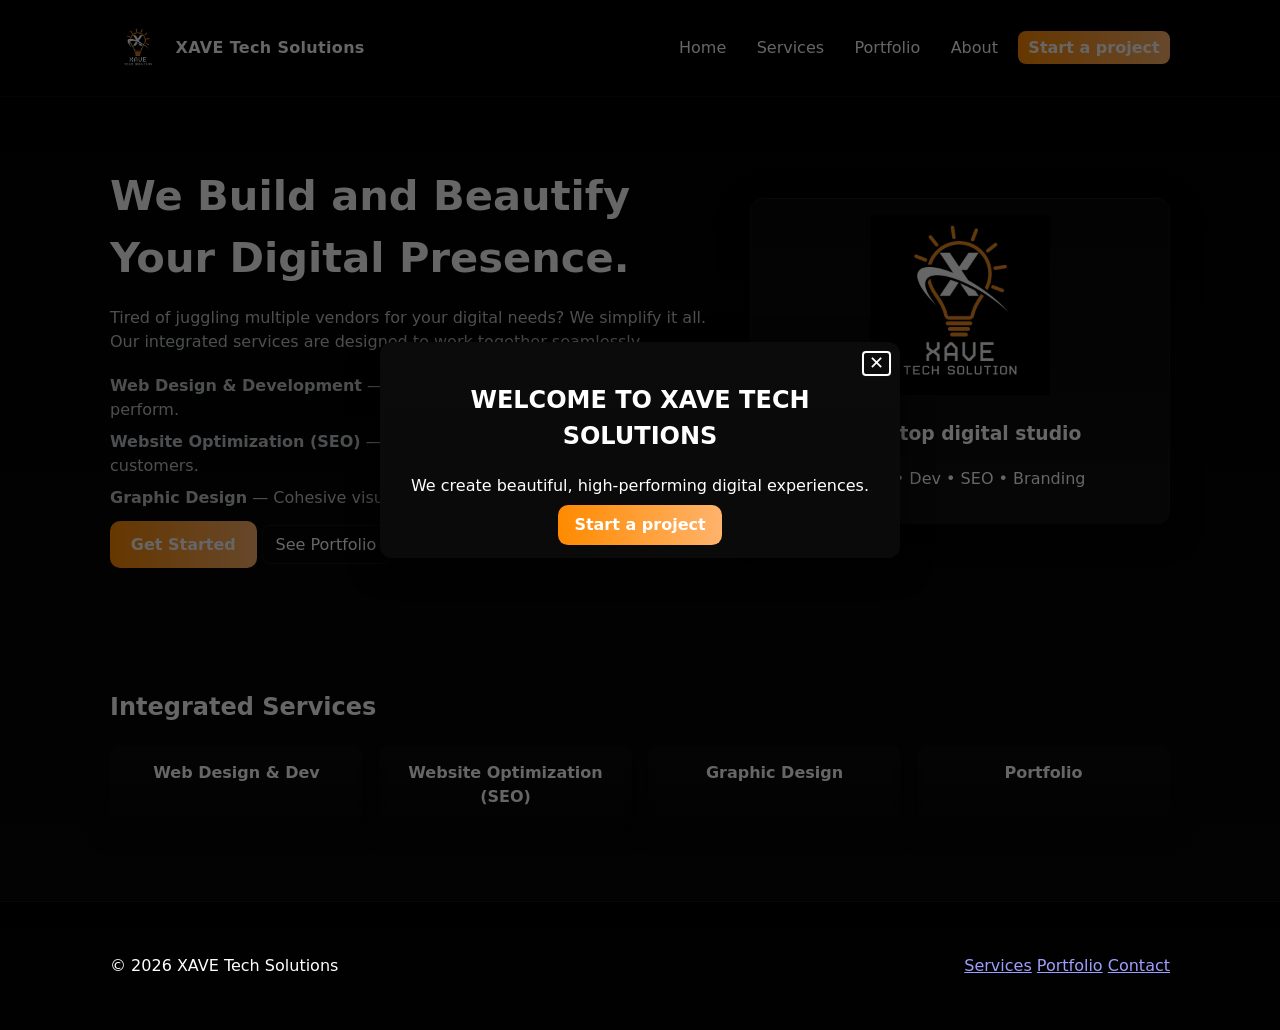
<file: XAVE/index.html>
<!doctype html>
<html lang="en">
<head>
  <meta charset="utf-8" />
  <meta name="viewport" content="width=device-width,initial-scale=1" />
  <title>XAVE Tech Solutions — Home</title>
  <link rel="stylesheet" href="styles.css">
  <meta name="description" content="XAVE Tech Solutions — We Build and Beautify Your Digital Presence">
</head>
<body>
  <header class="site-header">
    <div class="container header-inner">
      <a class="brand" href="index.html" aria-label="Xave Tech Solutions">
        <img src="assets/logo.png" alt="Xave Tech Solutions logo" class="logo-img" width="56" height="56">
        <span class="brand-text">XAVE Tech Solutions</span>
      </a>

      <nav class="main-nav" aria-label="Main">
        <button class="nav-toggle" aria-expanded="false" aria-controls="primary-nav">☰</button>
        <ul id="primary-nav" class="nav-list">
          <li><a href="index.html">Home</a></li>
          <li><a href="services.html">Services</a></li>
          <li><a href="portfolio.html">Portfolio</a></li>
          <li><a href="about.html">About</a></li>
          <li><a href="contact.html" class="btn-primary nav-contact">Start a project</a></li>
        </ul>
      </nav>
    </div>
  </header>

  <main id="main">
    <section class="hero hero-home">
      <div class="container hero-inner">
        <div class="hero-left">
          <h1>We Build and Beautify Your Digital Presence.</h1>
          <p class="lead">
            Tired of juggling multiple vendors for your digital needs? We simplify it all. Our integrated services are designed to work together seamlessly.
          </p>

          <ul class="features">
            <li><strong>Web Design &amp; Development</strong> — Fast, responsive, beautiful websites that perform.</li>
            <li><strong>Website Optimization (SEO)</strong> — Rank higher and attract your ideal customers.</li>
            <li><strong>Graphic Design</strong> — Cohesive visual identity across print & digital.</li>
          </ul>

          <div class="hero-cta">
            <a href="contact.html" class="btn-primary large">Get Started</a>
            <a href="portfolio.html" class="btn-secondary">See Portfolio</a>
          </div>
        </div>

        <div class="hero-right">
          <div class="device-card">
            <img src="assets/logo.png" alt="Xave logo mock" loading="lazy">
            <div class="device-overlay">
              <h3>One-stop digital studio</h3>
              <p>Design • Dev • SEO • Branding</p>
            </div>
          </div>
        </div>
      </div>
    </section>

    <section class="quick-links">
      <div class="container">
        <h2>Integrated Services</h2>
        <div class="links-grid">
          <a class="service-card" href="services.html#web">Web Design &amp; Dev</a>
          <a class="service-card" href="services.html#seo">Website Optimization (SEO)</a>
          <a class="service-card" href="services.html#graphic">Graphic Design</a>
          <a class="service-card" href="portfolio.html">Portfolio</a>
        </div>
      </div>
    </section>
  </main>

  <footer class="site-footer">
    <div class="container footer-inner">
      <p>&copy; <span id="year"></span> XAVE Tech Solutions</p>
      <nav class="footer-nav">
        <a href="services.html">Services</a>
        <a href="portfolio.html">Portfolio</a>
        <a href="contact.html">Contact</a>
      </nav>
    </div>
  </footer>

  <div id="welcome-modal" class="modal" role="dialog" aria-modal="true" aria-labelledby="welcome-title" hidden>
    <div class="modal-inner">
      <button class="modal-close" aria-label="Close welcome">✕</button>
      <h2 id="welcome-title">WELCOME TO XAVE TECH SOLUTIONS</h2>
      <p>We create beautiful, high-performing digital experiences.</p>
      <a href="contact.html" class="btn-primary">Start a project</a>
    </div>
  </div>

  <div id="overlay" class="overlay" hidden></div>

  <script src="script.js" defer></script>
</body>
</html>
</file>
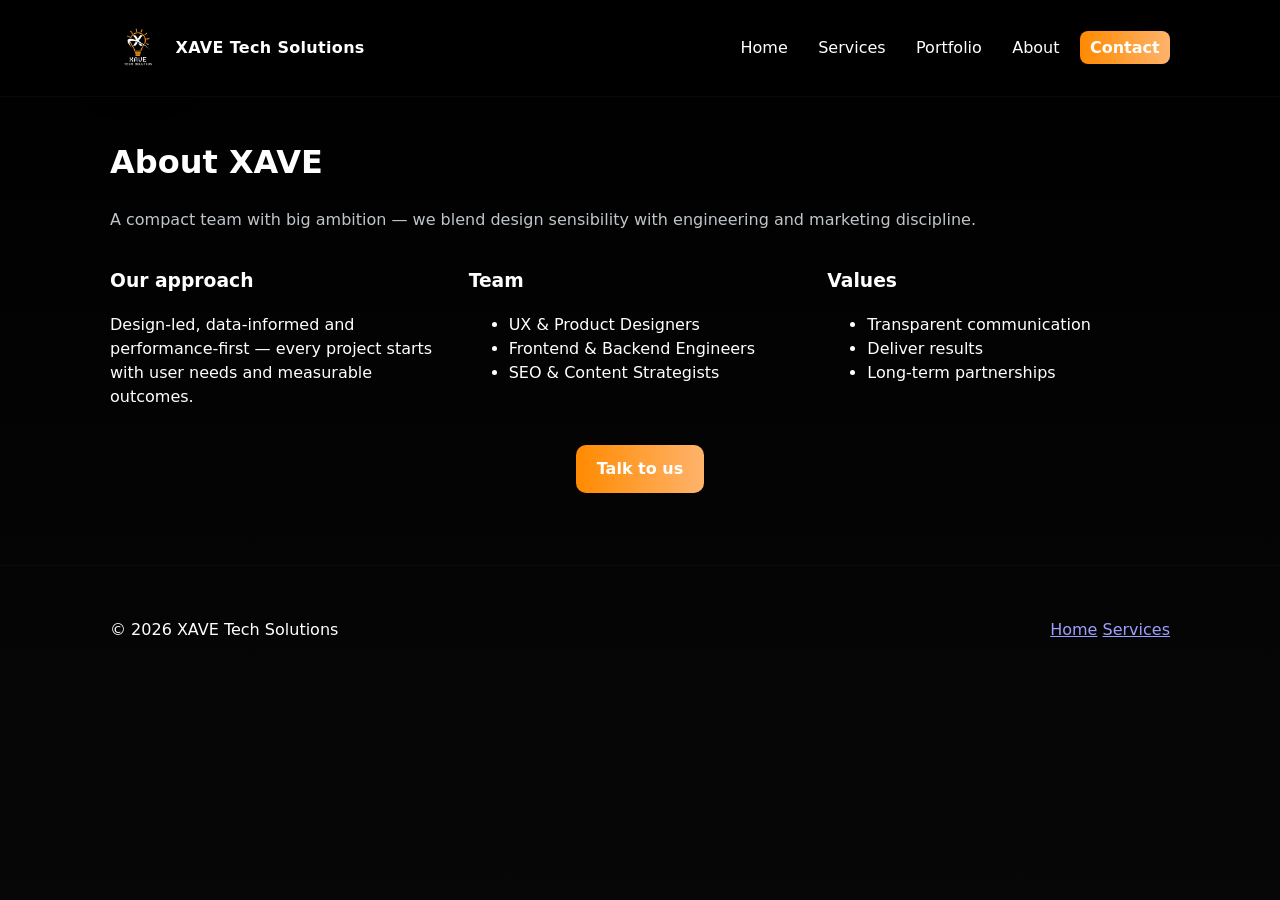
<file: XAVE/about.html>
<!doctype html>
<html lang="en">
<head>
  <meta charset="utf-8" />
  <meta name="viewport" content="width=device-width,initial-scale=1" />
  <title>About — XAVE Tech Solutions</title>
  <link rel="stylesheet" href="styles.css">
</head>
<body>
  <header class="site-header">
    <div class="container header-inner">
      <a class="brand" href="index.html">
        <img src="assets/logo.png" alt="" class="logo-img" width="56" height="56">
        <span class="brand-text">XAVE Tech Solutions</span>
      </a>

      <nav class="main-nav" aria-label="Main">
        <button class="nav-toggle" aria-expanded="false" aria-controls="primary-nav">☰</button>
        <ul id="primary-nav" class="nav-list">
          <li><a href="index.html">Home</a></li>
          <li><a href="services.html">Services</a></li>
          <li><a href="portfolio.html">Portfolio</a></li>
          <li><a href="about.html">About</a></li>
          <li><a href="contact.html" class="btn-primary nav-contact">Contact</a></li>
        </ul>
      </nav>
    </div>
  </header>

  <main class="container about-page">
    <h1>About XAVE</h1>
    <p class="section-lead">A compact team with big ambition — we blend design sensibility with engineering and marketing discipline.</p>

    <div class="about-grid">
      <section>
        <h3>Our approach</h3>
        <p>Design-led, data-informed and performance-first — every project starts with user needs and measurable outcomes.</p>
      </section>

      <section>
        <h3>Team</h3>
        <ul>
          <li>UX & Product Designers</li>
          <li>Frontend & Backend Engineers</li>
          <li>SEO & Content Strategists</li>
        </ul>
      </section>

      <section>
        <h3>Values</h3>
        <ul>
          <li>Transparent communication</li>
          <li>Deliver results</li>
          <li>Long-term partnerships</li>
        </ul>
      </section>
    </div>

    <div class="page-cta">
      <a href="contact.html" class="btn-primary large">Talk to us</a>
    </div>
  </main>

  <footer class="site-footer">
    <div class="container footer-inner">
      <p>&copy; <span id="year-4"></span> XAVE Tech Solutions</p>
      <nav class="footer-nav">
        <a href="index.html">Home</a>
        <a href="services.html">Services</a>
      </nav>
    </div>
  </footer>

  <script src="script.js" defer></script>
</body>
</html>
</file>
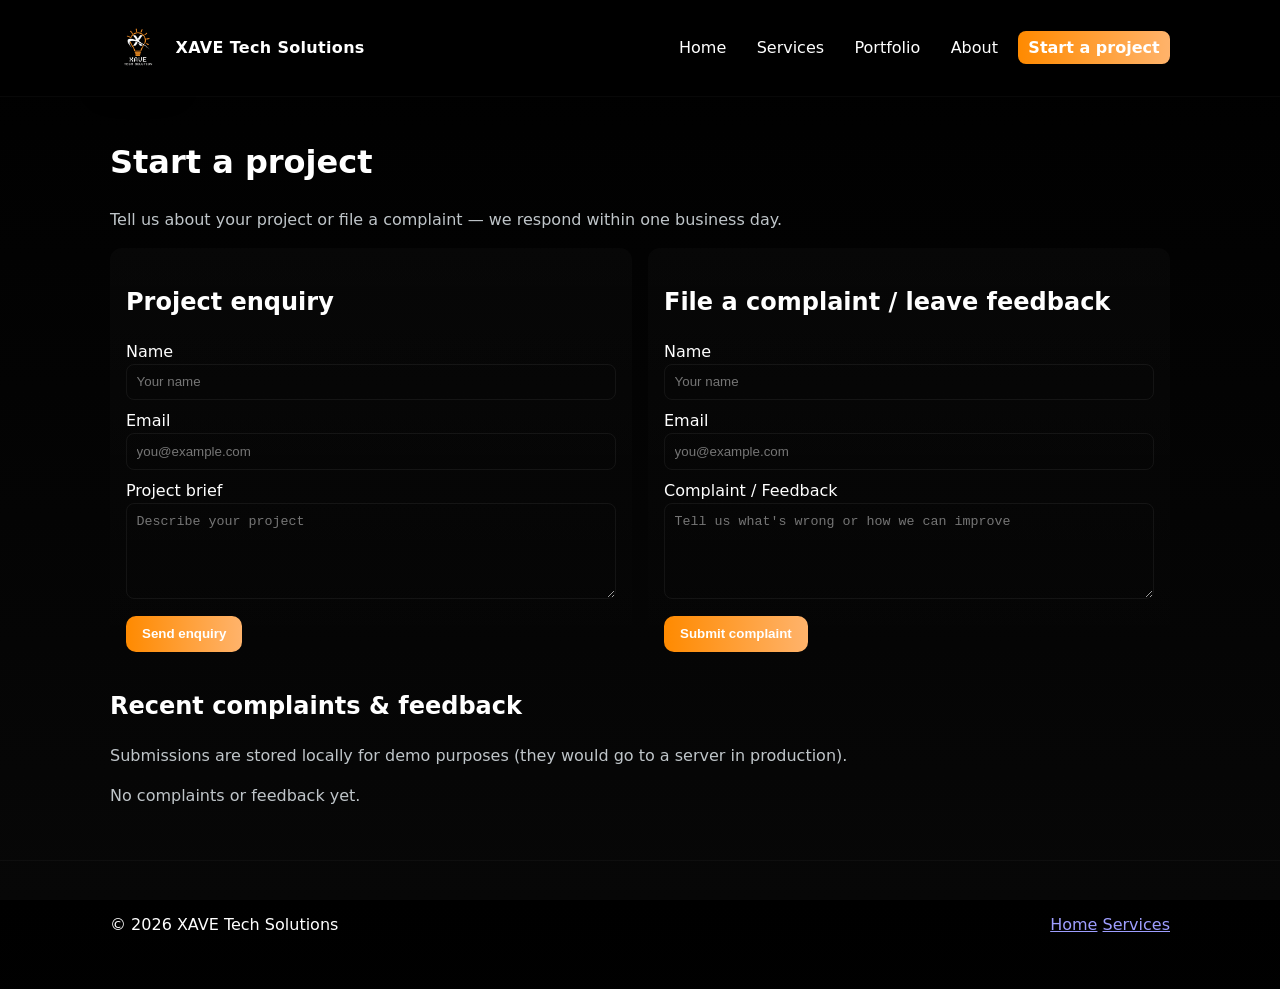
<file: XAVE/contact.html>
<!doctype html>
<html lang="en">
<head>
  <meta charset="utf-8" />
  <meta name="viewport" content="width=device-width,initial-scale=1" />
  <title>Start a project — XAVE Tech Solutions</title>
  <link rel="stylesheet" href="styles.css">
</head>
<body>
  <header class="site-header">
    <div class="container header-inner">
      <a class="brand" href="index.html">
        <img src="assets/logo.png" alt="" class="logo-img" width="56" height="56">
        <span class="brand-text">XAVE Tech Solutions</span>
      </a>

      <nav class="main-nav" aria-label="Main">
        <button class="nav-toggle" aria-expanded="false" aria-controls="primary-nav">☰</button>
        <ul id="primary-nav" class="nav-list">
          <li><a href="index.html">Home</a></li>
          <li><a href="services.html">Services</a></li>
          <li><a href="portfolio.html">Portfolio</a></li>
          <li><a href="about.html">About</a></li>
          <li><a href="contact.html" class="btn-primary nav-contact">Start a project</a></li>
        </ul>
      </nav>
    </div>
  </header>

  <main class="container contact-page">
    <h1>Start a project</h1>
    <p class="section-lead">Tell us about your project or file a complaint — we respond within one business day.</p>

    <section class="contact-forms">
      <form id="contact-form-page" class="contact-form" novalidate>
        <h2>Project enquiry</h2>
        <label>
          <span>Name</span>
          <input type="text" name="name" required minlength="2" placeholder="Your name">
        </label>
        <label>
          <span>Email</span>
          <input type="email" name="email" required placeholder="you@example.com">
        </label>
        <label>
          <span>Project brief</span>
          <textarea name="message" rows="5" required placeholder="Describe your project"></textarea>
        </label>
        <div class="form-actions">
          <button type="submit" class="btn-primary">Send enquiry</button>
          <div id="contact-status" role="status" aria-live="polite" hidden></div>
        </div>
      </form>

      <form id="complaint-form" class="contact-form" novalidate>
        <h2>File a complaint / leave feedback</h2>
        <label>
          <span>Name</span>
          <input type="text" name="cname" required placeholder="Your name">
        </label>
        <label>
          <span>Email</span>
          <input type="email" name="cemail" required placeholder="you@example.com">
        </label>
        <label>
          <span>Complaint / Feedback</span>
          <textarea name="cmessage" rows="5" required placeholder="Tell us what's wrong or how we can improve"></textarea>
        </label>
        <div class="form-actions">
          <button type="submit" class="btn-primary">Submit complaint</button>
          <div id="complaint-status" role="status" aria-live="polite" hidden></div>
        </div>
      </form>
    </section>

    <section class="reviews">
      <h2>Recent complaints & feedback</h2>
      <p class="muted">Submissions are stored locally for demo purposes (they would go to a server in production).</p>
      <ul id="reviews-list" class="reviews-list" aria-live="polite"></ul>
    </section>
  </main>

  <footer class="site-footer">
    <div class="container footer-inner">
      <p>&copy; <span id="year-5"></span> XAVE Tech Solutions</p>
      <nav class="footer-nav">
        <a href="index.html">Home</a>
        <a href="services.html">Services</a>
      </nav>
    </div>
  </footer>

  <script src="script.js" defer></script>
</body>
</html>
</file>
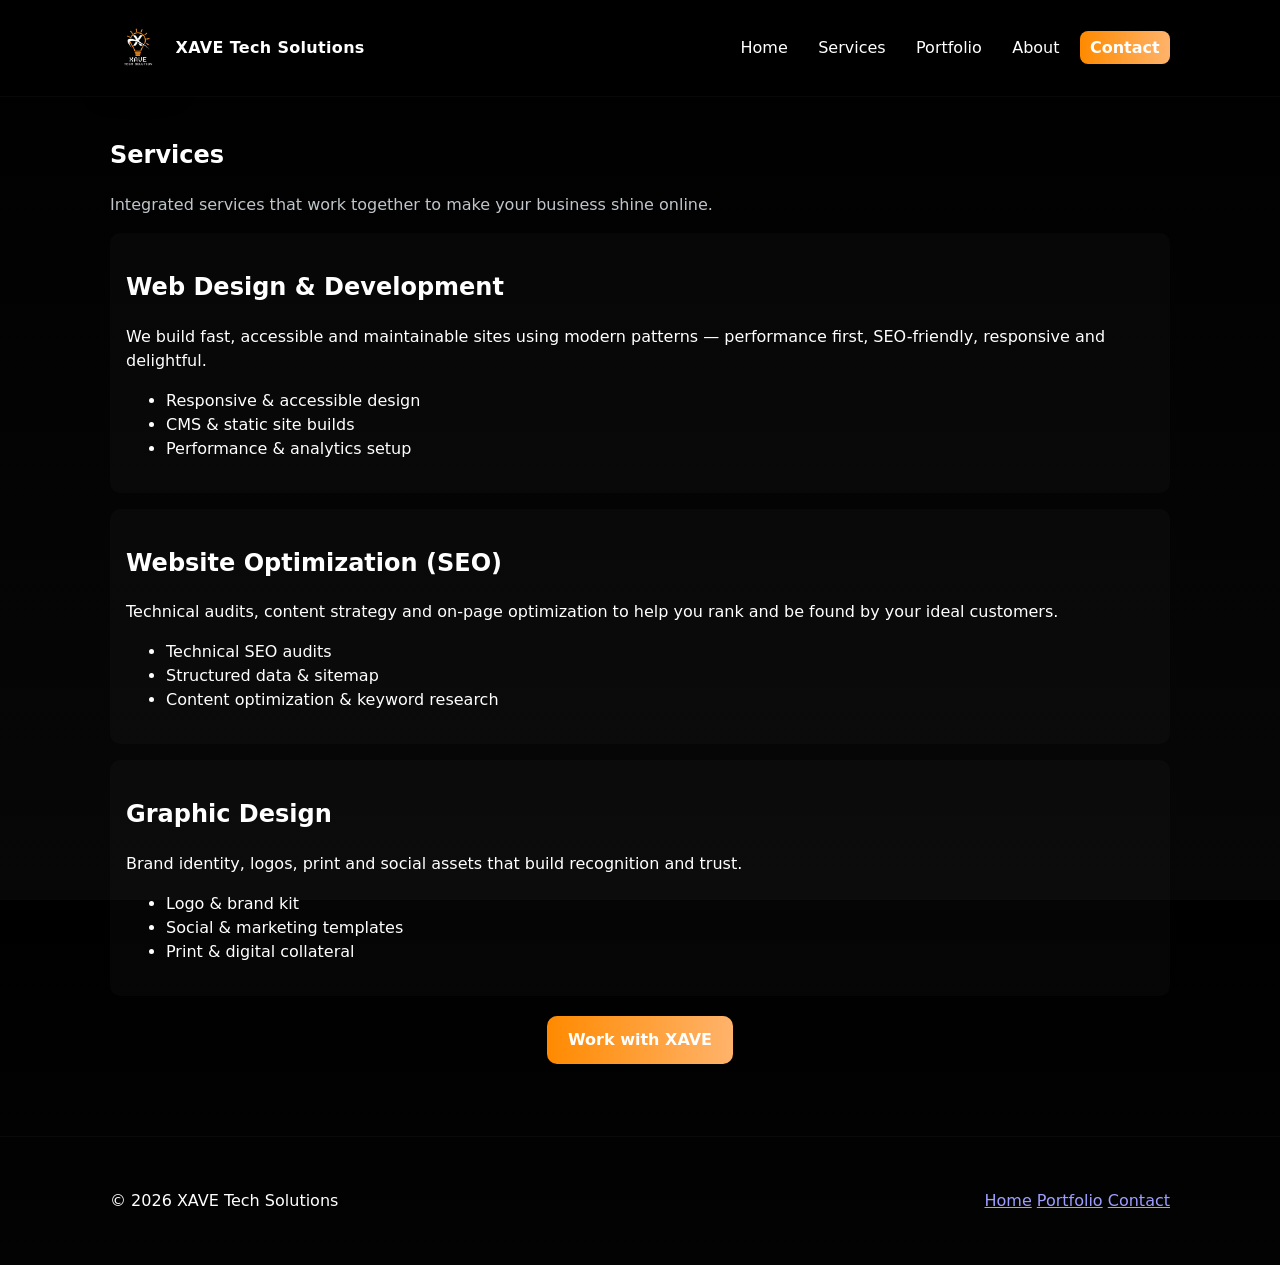
<file: XAVE/services.html>
<!doctype html>
<html lang="en">
<head>
  <meta charset="utf-8" />
  <meta name="viewport" content="width=device-width,initial-scale=1" />
  <title>Services — XAVE Tech Solutions</title>
  <link rel="stylesheet" href="styles.css">
</head>
<body>
  <header class="site-header">
    <div class="container header-inner">
      <a class="brand" href="index.html">
        <img src="assets/logo.png" alt="" class="logo-img" width="56" height="56">
        <span class="brand-text">XAVE Tech Solutions</span>
      </a>

      <nav class="main-nav" aria-label="Main">
        <button class="nav-toggle" aria-expanded="false" aria-controls="primary-nav">☰</button>
        <ul id="primary-nav" class="nav-list">
          <li><a href="index.html">Home</a></li>
          <li><a href="services.html">Services</a></li>
          <li><a href="portfolio.html">Portfolio</a></li>
          <li><a href="about.html">About</a></li>
          <li><a href="contact.html" class="btn-primary nav-contact">Contact</a></li>
        </ul>
      </nav>
    </div>
  </header>

  <main class="container">
    <section class="services-page">
      <h1>Services</h1>
      <p class="section-lead">Integrated services that work together to make your business shine online.</p>

      <article id="web" class="service-detail">
        <h2>Web Design &amp; Development</h2>
        <p>We build fast, accessible and maintainable sites using modern patterns — performance first, SEO-friendly, responsive and delightful.</p>
        <ul>
          <li>Responsive & accessible design</li>
          <li>CMS & static site builds</li>
          <li>Performance & analytics setup</li>
        </ul>
      </article>

      <article id="seo" class="service-detail">
        <h2>Website Optimization (SEO)</h2>
        <p>Technical audits, content strategy and on-page optimization to help you rank and be found by your ideal customers.</p>
        <ul>
          <li>Technical SEO audits</li>
          <li>Structured data & sitemap</li>
          <li>Content optimization & keyword research</li>
        </ul>
      </article>

      <article id="graphic" class="service-detail">
        <h2>Graphic Design</h2>
        <p>Brand identity, logos, print and social assets that build recognition and trust.</p>
        <ul>
          <li>Logo & brand kit</li>
          <li>Social & marketing templates</li>
          <li>Print & digital collateral</li>
        </ul>
      </article>

      <div class="page-cta">
        <a href="contact.html" class="btn-primary large">Work with XAVE</a>
      </div>
    </section>
  </main>

  <footer class="site-footer">
    <div class="container footer-inner">
      <p>&copy; <span id="year-2"></span> XAVE Tech Solutions</p>
      <nav class="footer-nav">
        <a href="index.html">Home</a>
        <a href="portfolio.html">Portfolio</a>
        <a href="contact.html">Contact</a>
      </nav>
    </div>
  </footer>

  <script src="script.js" defer></script>
</body>
</html>
</file>
<file: XAVE/styles.css>
/* styles.css — shared site styles (modern & responsive)
   Theme: black background, orange accent (#ff8a00), white text
*/

:root{
  --bg: #000000;
  --surface: #0b0b0b;
  --muted: #bfc5c9;
  --accent: #ff8a00;
  --accent-2: #ffb36b;
  --white: #ffffff;
  --card: #0f0f0f;
  --radius: 12px;
  --container: 1100px;
  --shadow: 0 8px 30px rgba(0,0,0,0.6);
  font-family: Inter, system-ui, -apple-system, "Segoe UI", Roboto, "Helvetica Neue", Arial;
  color-scheme: dark;
}

*{box-sizing:border-box}
html,body{height:100%}
body{
  margin:0;
  background: linear-gradient(180deg,#000 0%, #070707 100%);
  color:var(--white);
  -webkit-font-smoothing:antialiased;
  -moz-osx-font-smoothing:grayscale;
  line-height:1.5;
}

/* Container */
.container{max-width:var(--container);margin:0 auto;padding:1.25rem}

/* Header */
.site-header{position:sticky;top:0;background:rgba(0,0,0,0.65);backdrop-filter:blur(6px);border-bottom:1px solid rgba(255,255,255,0.03);z-index:50}
.header-inner{display:flex;align-items:center;justify-content:space-between;gap:1rem}
.brand{display:flex;align-items:center;gap:.6rem;text-decoration:none;color:inherit}
.logo-img{border-radius:8px;box-shadow:var(--shadow);background:#000;padding:6px}
.brand-text{font-weight:700;letter-spacing:0.02em}

/* Nav */
.main-nav{display:flex;align-items:center;gap:1rem}
.nav-toggle{display:none;background:transparent;border:0;color:var(--white);font-size:1.1rem;cursor:pointer}
.nav-list{list-style:none;display:flex;gap:0.6rem;margin:0;padding:0;align-items:center}
.nav-list a{color:var(--white);text-decoration:none;padding:.45rem .65rem;border-radius:8px}
.nav-list a:hover, .nav-list a:focus{background:rgba(255,255,255,0.03)}

/* Buttons */
.btn-primary{background:linear-gradient(90deg,var(--accent),var(--accent-2));color:var(--white);padding:.65rem 1rem;border-radius:10px;text-decoration:none;border:0;font-weight:700}
.btn-primary.large{padding:.9rem 1.3rem;font-size:1rem}
.btn-secondary{background:transparent;border:1px solid rgba(255,255,255,0.06);padding:.55rem .8rem;border-radius:8px;color:var(--white);text-decoration:none}
.lead{color:var(--muted)}

/* Hero */
.hero{padding:3rem 0}
.hero-inner{display:grid;grid-template-columns:1fr 420px;gap:2rem;align-items:center}
.hero-left h1{font-size:clamp(1.4rem,3.8vw,2.6rem);margin:0 0 .6rem}
.features{margin:1rem 0 1.2rem;padding:0;list-style:none}
.features li{padding:.25rem 0;color:var(--muted)}

.device-card{background:linear-gradient(180deg,#070707, #0f0f0f);border-radius:14px;padding:1rem;text-align:center;box-shadow:var(--shadow);border:1px solid rgba(255,255,255,0.03)}
.device-card img{width:180px;height:auto}

/* Quick links */
.quick-links{padding:1.5rem 0}
.links-grid{display:grid;grid-template-columns:repeat(auto-fit,minmax(180px,1fr));gap:1rem}
.service-card{display:block;padding:1rem;border-radius:12px;background:linear-gradient(180deg,rgba(255,255,255,0.02),transparent);text-align:center;color:var(--white);text-decoration:none;font-weight:600;box-shadow:0 8px 20px rgba(0,0,0,0.5)}

/* Content sections */
.section-lead{color:var(--muted);margin-bottom:1rem}
.service-detail{background:rgba(255,255,255,0.02);padding:1rem;border-radius:10px;margin:1rem 0}
.page-cta{text-align:center;margin:2rem 0}

/* Portfolio grid */
.work-grid{display:grid;grid-template-columns:repeat(auto-fit,minmax(260px,1fr));gap:1rem}
.work-card{background:#070707;border-radius:10px;overflow:hidden;box-shadow:var(--shadow);border:1px solid rgba(255,255,255,0.03)}
.work-card img{width:100%;display:block}
.work-card figcaption{padding:.85rem;color:var(--muted)}

/* About page */
.about-grid{display:grid;grid-template-columns:repeat(auto-fit,minmax(220px,1fr));gap:1rem}

/* Contact forms */
.contact-forms{display:grid;grid-template-columns:1fr 1fr;gap:1rem}
.contact-form{background:linear-gradient(180deg, rgba(255,255,255,0.02), transparent);padding:1rem;border-radius:12px}
.contact-form label{display:block;margin:0.6rem 0}
input,textarea{width:100%;padding:.6rem;border-radius:8px;border:1px solid rgba(255,255,255,0.06);background:transparent;color:var(--white)}
.form-actions{display:flex;gap:.8rem;align-items:center;margin-top:.6rem}
.muted{color:var(--muted)}

/* Reviews */
.reviews-list{list-style:none;padding:0;margin:0}
.review-item{background:rgba(255,255,255,0.02);padding:.75rem;border-radius:10px;margin:.5rem 0}
.review-meta{font-size:.85rem;color:var(--muted)}

/* Footer */
.site-footer{padding:1rem 0;border-top:1px solid rgba(255,255,255,0.03);margin-top:2rem}
.footer-inner{display:flex;justify-content:space-between;align-items:center;gap:1rem}

/* Modal */
.modal{position:fixed;left:50%;top:50%;transform:translate(-50%,-50%);background:linear-gradient(180deg,#0b0b0b,#0a0a0a);padding:1.25rem;border-radius:12px;box-shadow:var(--shadow);z-index:120}
.modal-inner{text-align:center;max-width:480px}
.modal-close{position:absolute;right:10px;top:10px;border:0;background:transparent;font-size:1.1rem;color:var(--white);cursor:pointer}

/* Overlay */
.overlay{position:fixed;inset:0;background:rgba(0,0,0,0.6);z-index:100}

/* Responsive */
@media (max-width:980px){
  .hero-inner{grid-template-columns:1fr; text-align:center}
  .device-card{margin:0 auto}
  .contact-forms{grid-template-columns:1fr}
  .nav-list{display:none;position:absolute;top:64px;right:12px;background:#070707;padding:1rem;border-radius:10px;box-shadow:var(--shadow)}
  .nav-list.show{display:flex;flex-direction:column}
  .nav-toggle{display:inline-block}
}

/* Accessibility */
@media (prefers-reduced-motion: reduce){
  *{transition:none!important;animation:none!important}
}
</file>
